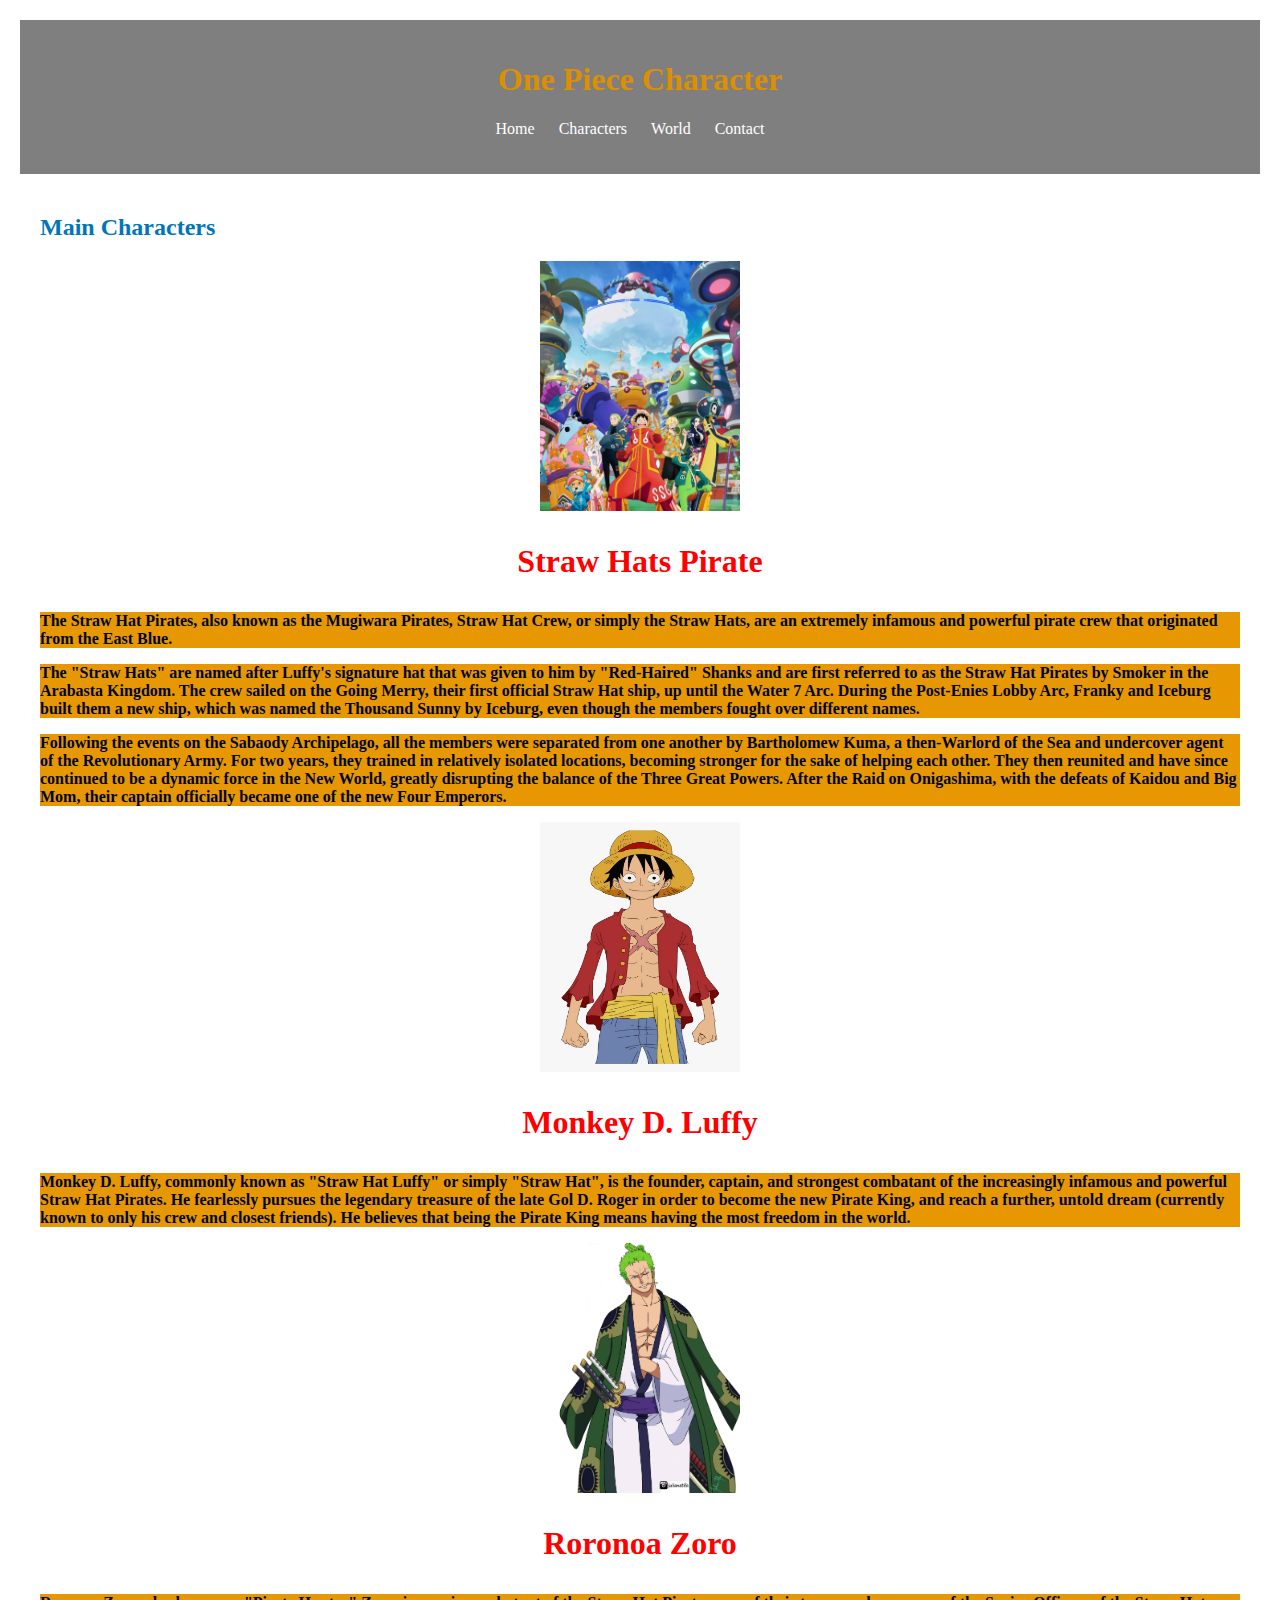
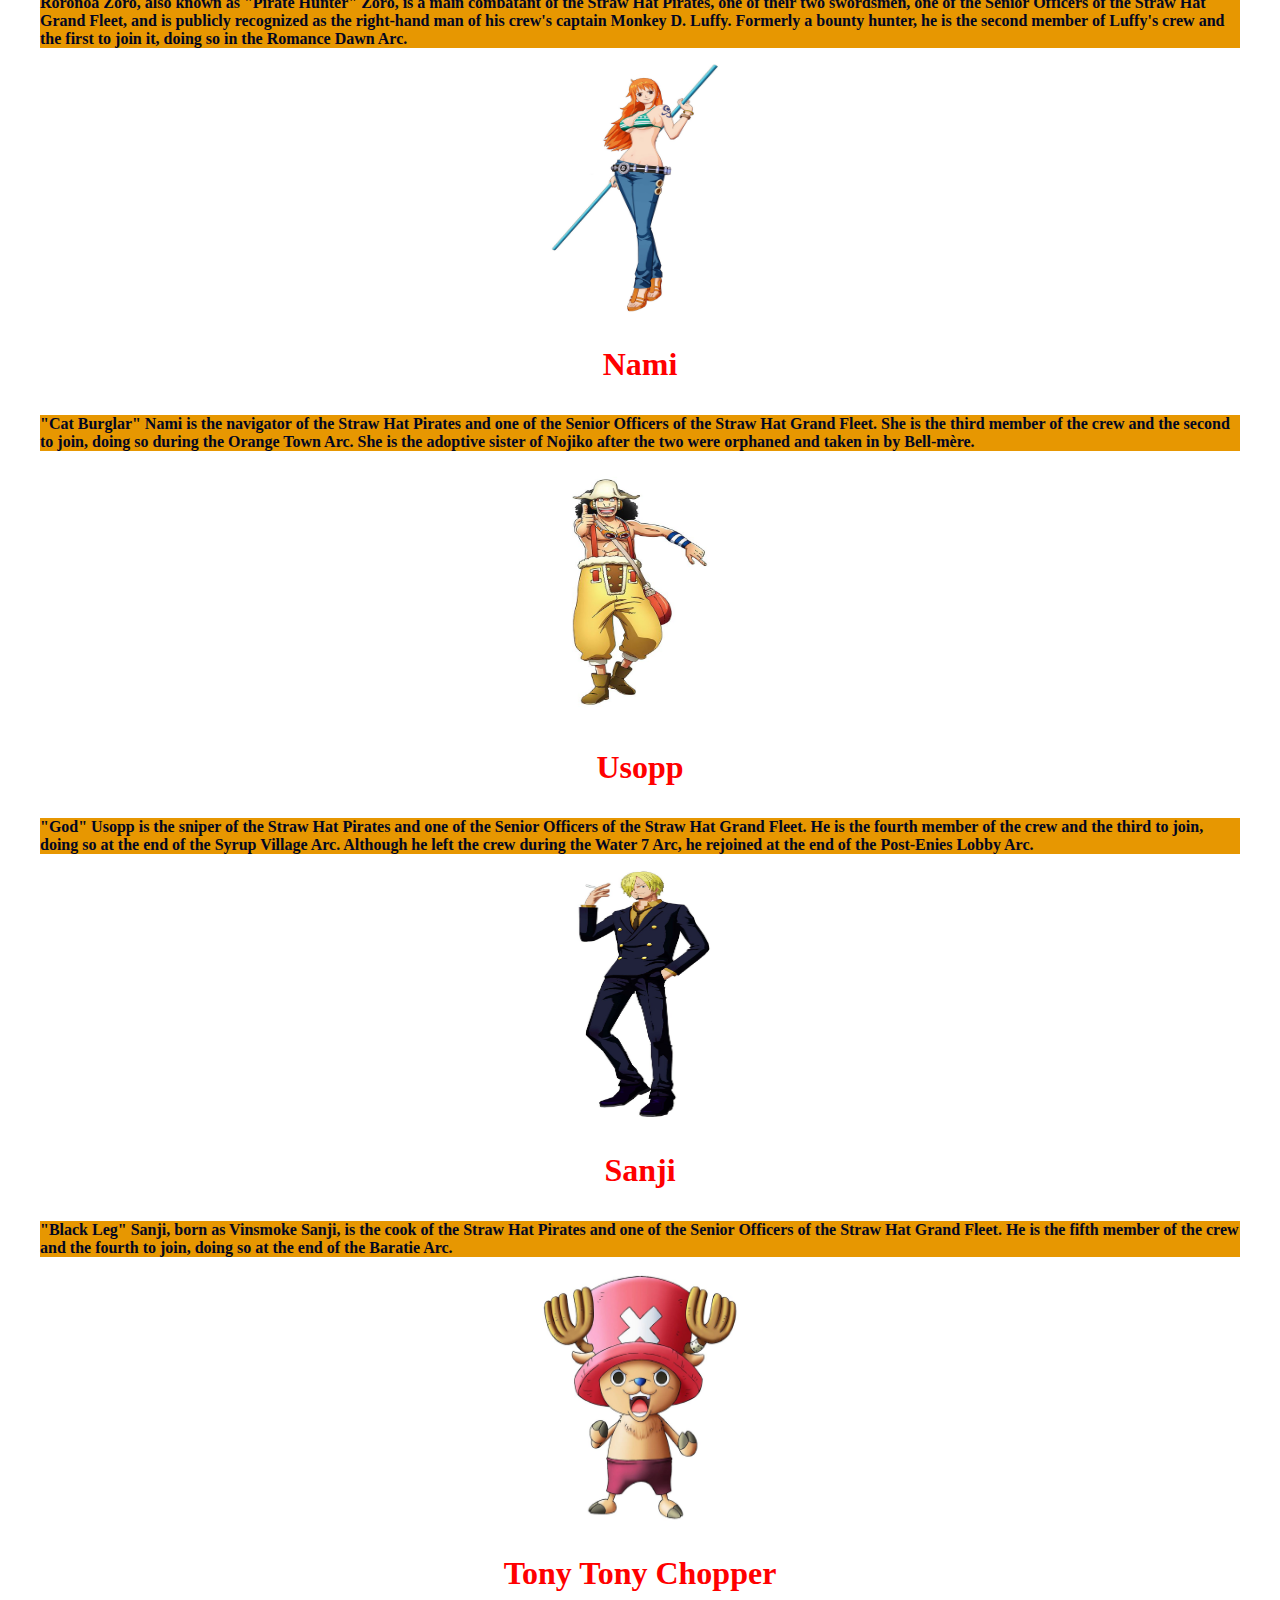
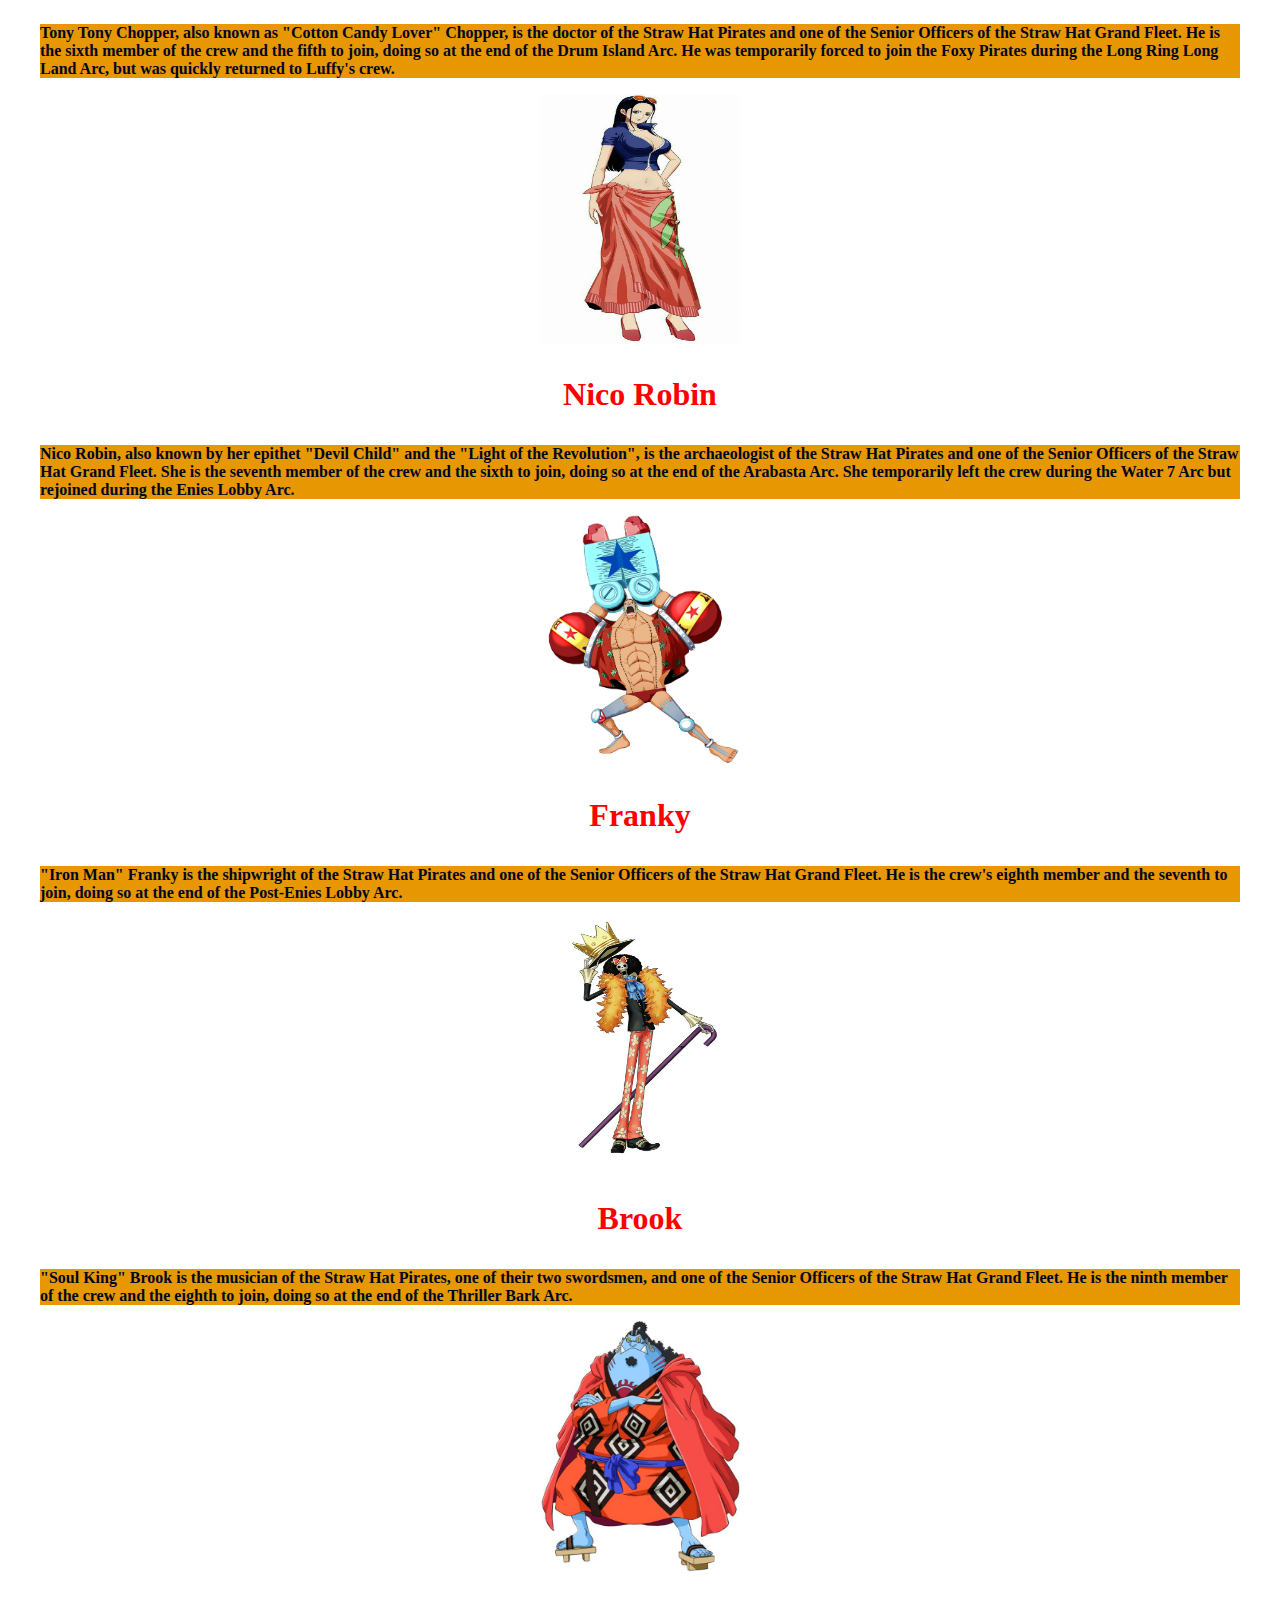
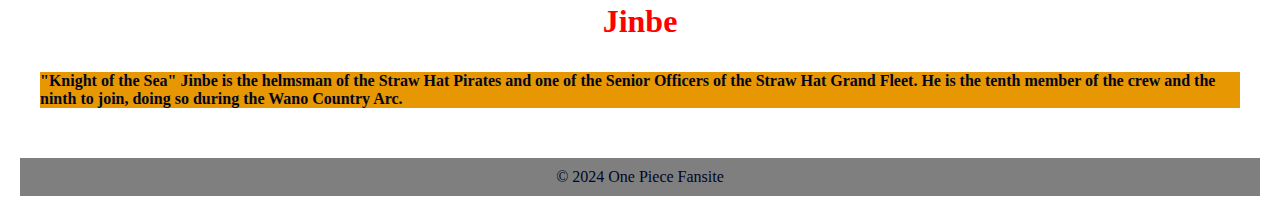
<file: One Piece Wiki/character.html>
<!DOCTYPE html>
<html lang="en">
    <head>
        <meta charset="UTF-8">
        <meta name="viewport" content="width=device-width, initial-scale=1.0">
        <link rel="stylesheet" href="styles.css" type="text/css"/>
        <title>One Piece Characters</title>
    </head>

    <body>
        <header>
            <h1>One Piece Character</h1>
            <nav>
                <ul>
                    <li><a href="index.html">Home</a></li>
                    <li><a href="character.html">Characters</a></li>
                    <li><a href="world.html">World</a></li>
                    <li><a href="contact.html">Contact</a></li>
                </ul>
            </nav>
        </header>

        <main>
            <section id="main-character">
                <h2>Main Characters</h2>
                <div class="character">
                    <img src="strawhats.jpg" width="200" height="250" alt="Straw Hats Pirate" class="center">
                    <h3>Straw Hats Pirate</h3>
                    <p><b>The Straw Hat Pirates, also known as the Mugiwara Pirates, Straw Hat Crew, or simply the Straw Hats, are an extremely infamous and powerful pirate crew that originated from the East Blue.</b></p>
                    <p><b>The "Straw Hats" are named after Luffy's signature hat that was given to him by "Red-Haired" Shanks and are first referred to as the Straw Hat Pirates by Smoker in the Arabasta Kingdom. The crew sailed on the Going Merry, their first official Straw Hat ship, up until the Water 7 Arc. During the Post-Enies Lobby Arc, Franky and Iceburg built them a new ship, which was named the Thousand Sunny by Iceburg, even though the members fought over different names.</b></p>
                    <p><b>Following the events on the Sabaody Archipelago, all the members were separated from one another by Bartholomew Kuma, a then-Warlord of the Sea and undercover agent of the Revolutionary Army. For two years, they trained in relatively isolated locations, becoming stronger for the sake of helping each other. They then reunited and have since continued to be a dynamic force in the New World, greatly disrupting the balance of the Three Great Powers. After the Raid on Onigashima, with the defeats of Kaidou and Big Mom, their captain officially became one of the new Four Emperors.</b></p>
                </div>
                <div class="character">
                    <img src="luffy.jpg" width="200" height="250" alt="Monkey D. Luffy" class="center">
                    <h3>Monkey D. Luffy</h3>
                    <p><b>Monkey D. Luffy, commonly known as "Straw Hat Luffy" or simply "Straw Hat", is the founder, captain, and strongest combatant of the increasingly infamous and powerful Straw Hat Pirates. He fearlessly pursues the legendary treasure of the late Gol D. Roger in order to become the new Pirate King, and reach a further, untold dream (currently known to only his crew and closest friends). He believes that being the Pirate King means having the most freedom in the world.</b></p>
                </div>
                <div class="character">
                    <img src="zoro.jpg" width="200" height="250" alt="Roronoa Zoro" class="center">
                    <h3>Roronoa Zoro</h3>
                    <p><b>Roronoa Zoro, also known as "Pirate Hunter" Zoro, is a main combatant of the Straw Hat Pirates, one of their two swordsmen, one of the Senior Officers of the Straw Hat Grand Fleet, and is publicly recognized as the right-hand man of his crew's captain Monkey D. Luffy. Formerly a bounty hunter, he is the second member of Luffy's crew and the first to join it, doing so in the Romance Dawn Arc.</b></p>
                </div>
                <div class="character">
                    <img src="nami.jpg" width="200" height="250" alt="Nami" class="center">
                    <h3>Nami</h3>
                    <p><b>"Cat Burglar" Nami is the navigator of the Straw Hat Pirates and one of the Senior Officers of the Straw Hat Grand Fleet. She is the third member of the crew and the second to join, doing so during the Orange Town Arc. She is the adoptive sister of Nojiko after the two were orphaned and taken in by Bell-mère.</b></p>
                </div>
                <div class="character">
                    <img src="usopp.jpg" width="200" height="250" alt="Usopp" class="center">
                    <h3>Usopp</h3>
                    <p><b>"God" Usopp is the sniper of the Straw Hat Pirates and one of the Senior Officers of the Straw Hat Grand Fleet. He is the fourth member of the crew and the third to join, doing so at the end of the Syrup Village Arc. Although he left the crew during the Water 7 Arc, he rejoined at the end of the Post-Enies Lobby Arc.</b></p>
                </div>
                <div class="character">
                    <img src="sanji.jpg" width="200" height="250" alt="Sanji" class="center">
                    <h3>Sanji</h3>
                    <p><b>"Black Leg" Sanji, born as Vinsmoke Sanji, is the cook of the Straw Hat Pirates and one of the Senior Officers of the Straw Hat Grand Fleet. He is the fifth member of the crew and the fourth to join, doing so at the end of the Baratie Arc.</b></p>
                </div>
                <div class="character">
                    <img src="chopper.jpg" width="200" height="250" alt="Tony Tony Chopper" class="center">
                    <h3>Tony Tony Chopper</h3>
                    <p><b>Tony Tony Chopper, also known as "Cotton Candy Lover" Chopper, is the doctor of the Straw Hat Pirates and one of the Senior Officers of the Straw Hat Grand Fleet. He is the sixth member of the crew and the fifth to join, doing so at the end of the Drum Island Arc. He was temporarily forced to join the Foxy Pirates during the Long Ring Long Land Arc, but was quickly returned to Luffy's crew.</b></p>
                </div>
                <div class="character">
                    <img src="robin.jpg" width="200" height="250" alt="Nico Robin" class="center">
                    <h3>Nico Robin</h3>
                    <p><b>Nico Robin, also known by her epithet "Devil Child" and the "Light of the Revolution", is the archaeologist of the Straw Hat Pirates and one of the Senior Officers of the Straw Hat Grand Fleet. She is the seventh member of the crew and the sixth to join, doing so at the end of the Arabasta Arc. She temporarily left the crew during the Water 7 Arc but rejoined during the Enies Lobby Arc.</b></p>
                </div>
                <div class="character">
                    <img src="franky.jpg" width="200" height="250" alt="Franky" class="center">
                    <h3>Franky</h3>
                    <p><b>"Iron Man" Franky is the shipwright of the Straw Hat Pirates and one of the Senior Officers of the Straw Hat Grand Fleet. He is the crew's eighth member and the seventh to join, doing so at the end of the Post-Enies Lobby Arc.</b></p>
                </div>
                <div class="character">
                    <img src="brook.jpg" width="200" height="250" alt="Brook" class="center">
                    <h3>Brook</h3>
                    <p><b>"Soul King" Brook is the musician of the Straw Hat Pirates, one of their two swordsmen, and one of the Senior Officers of the Straw Hat Grand Fleet. He is the ninth member of the crew and the eighth to join, doing so at the end of the Thriller Bark Arc.</b></p>
                </div>
                <div class="character">
                    <img src="jinbe.jpg" width="200" height="250" alt="Jinbe" class="center">
                    <h3>Jinbe</h3>
                    <p><b>"Knight of the Sea" Jinbe is the helmsman of the Straw Hat Pirates and one of the Senior Officers of the Straw Hat Grand Fleet. He is the tenth member of the crew and the ninth to join, doing so during the Wano Country Arc.</b></p>
                </div>
            </section>
        </main>

        <footer>
            <p1>&copy; 2024 One Piece Fansite</p1>
        </footer>

    </body>
</html>
</file>
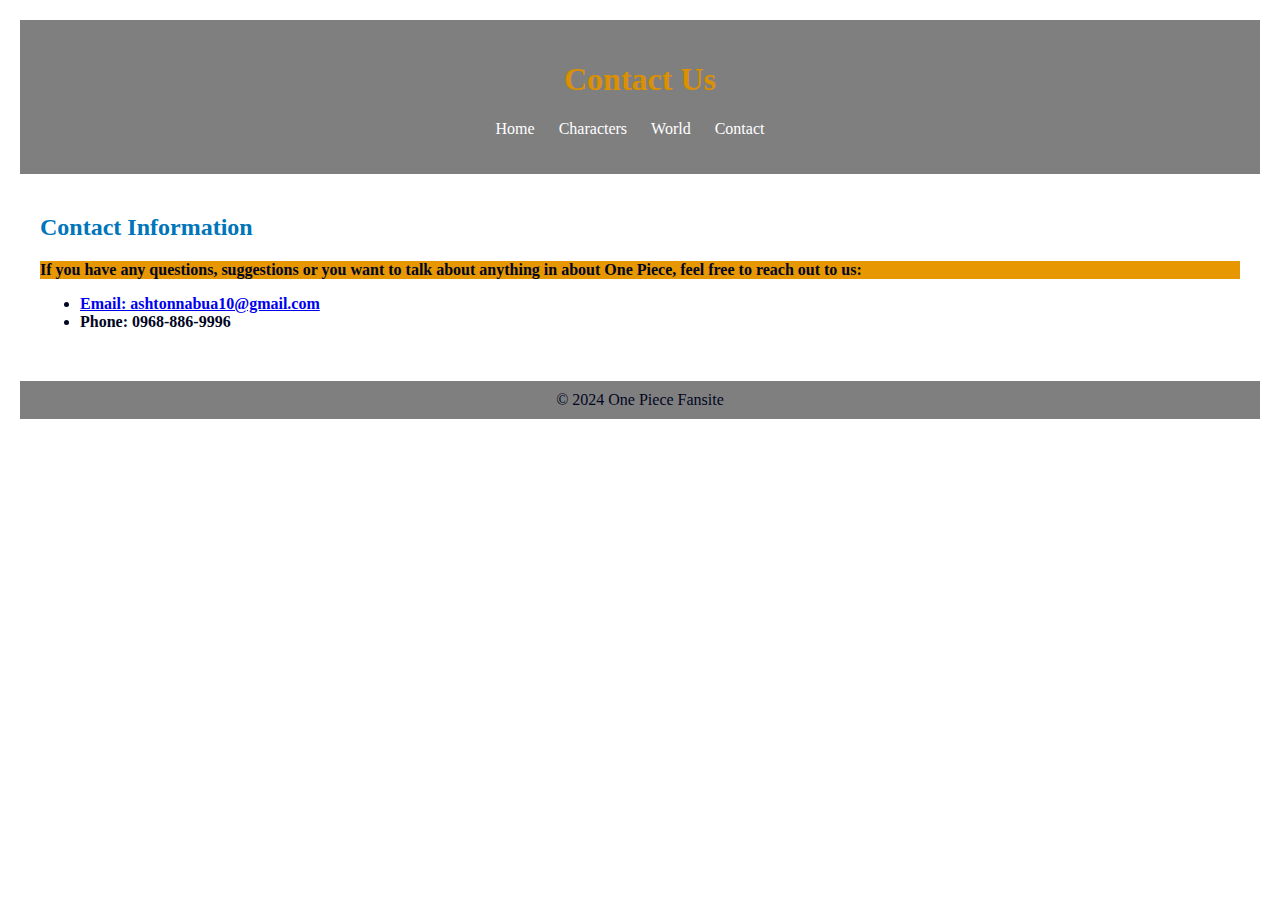
<file: One Piece Wiki/contact.html>
<!DOCTYPE html>
<html lang="en">
<head>
    <meta charset="UTF-8">
    <meta name="viewport" content="width=device-width, initial-scale=1.0">
    <link rel="stylesheet" href="styles.css" type="text/css"/>
    <title>Contact Us</title>
</head>

<body>
    <header>
        <h1>Contact Us</h1>
        <nav>
            <ul>
                <li><a href="index.html">Home</a></li>
                <li><a href="character.html">Characters</a></li>
                <li><a href="world.html">World</a></li>
                <li><a href="contact.html">Contact</a></li>
            </ul>
        </nav>
    </header>
    
    <main>
        <section>
            <h2>Contact Information</h2>
            <p><b>If you have any questions, suggestions or you want to talk about anything in about One Piece, feel free to reach out to us:</b></p>
            <ul>
                <li> <b> <a href ="ashtonnabua10@gmail.com">  Email: ashtonnabua10@gmail.com</a> </b> </li>
                <li> <b> Phone: 0968-886-9996 </b> </li>
            </ul>
        </section>
    </main>

    <footer>
        <p1>&copy; 2024 One Piece Fansite</p1>
    </footer>
</body>
</html>
</file>
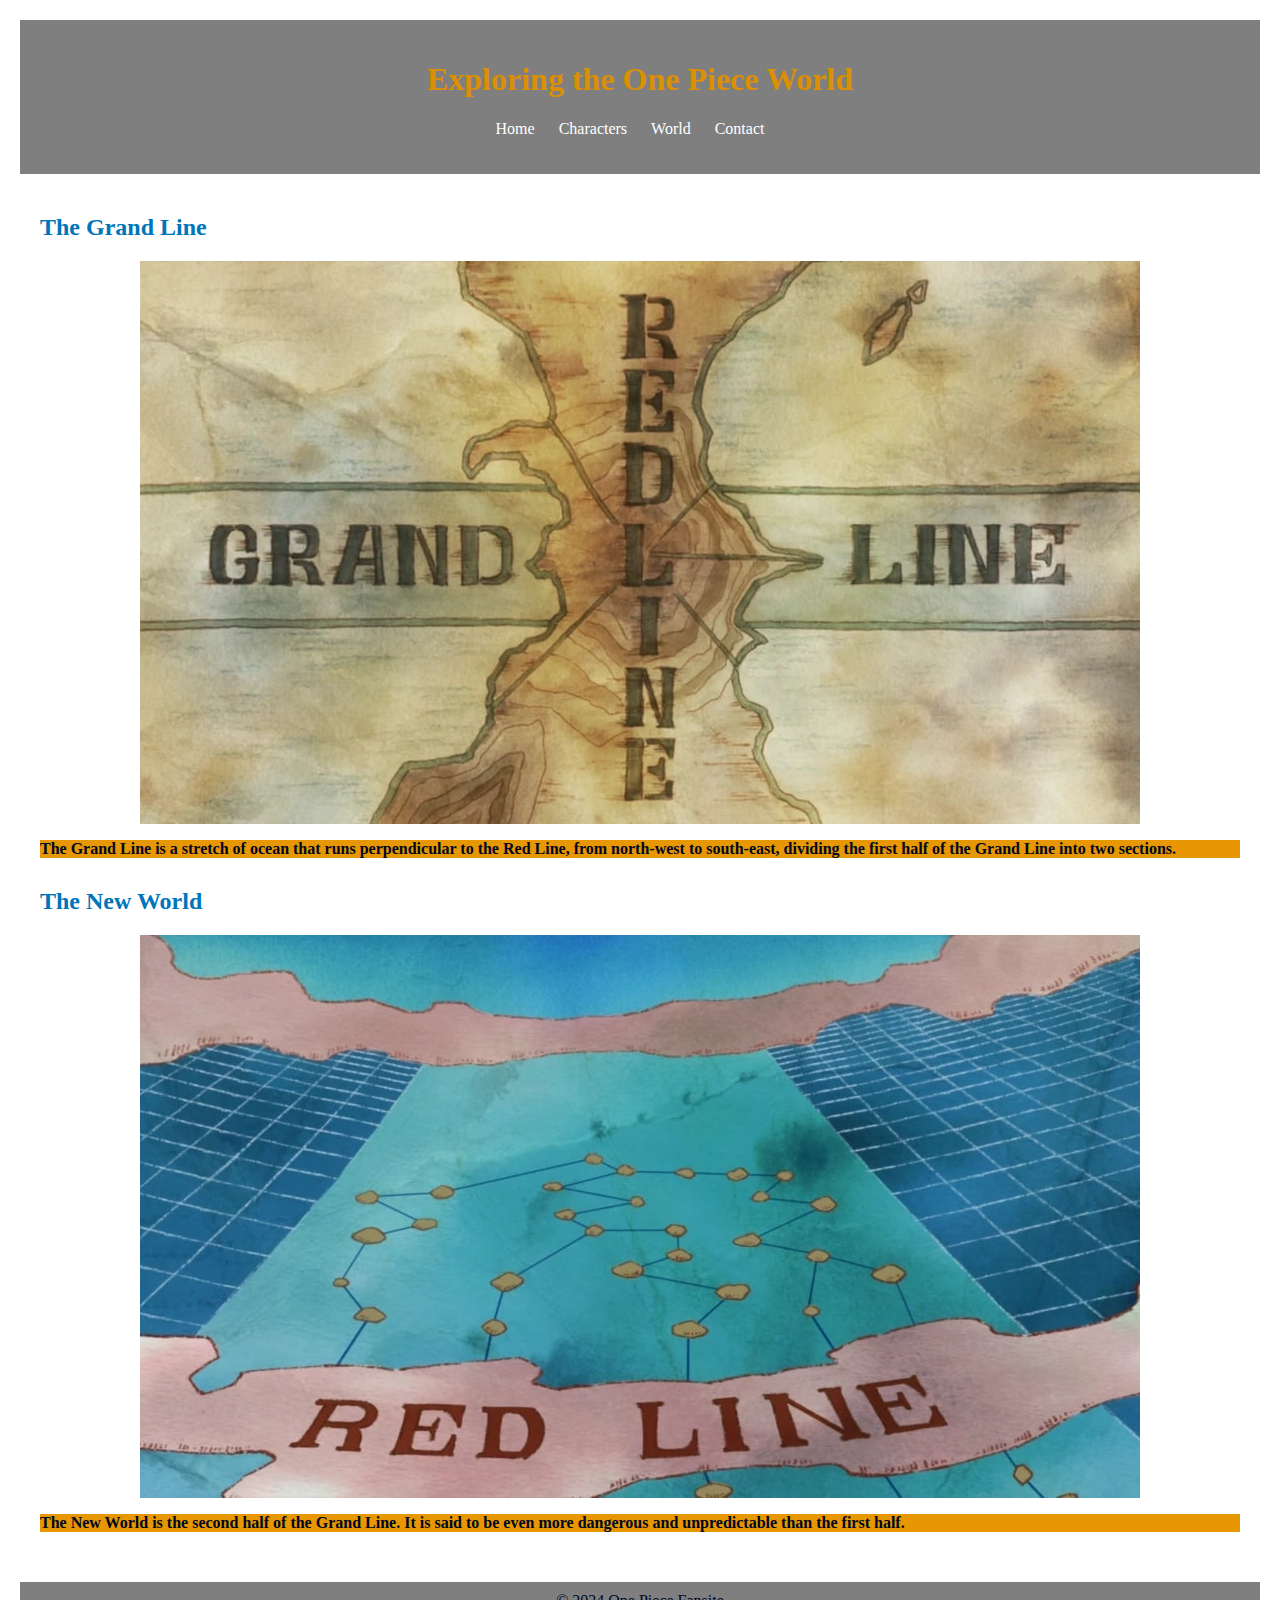
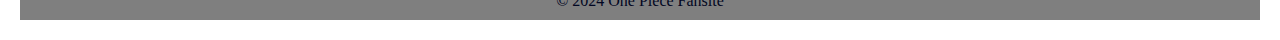
<file: One Piece Wiki/world.html>
<!DOCTYPE html>
<html lang="en">
    <head>
        <meta charset="UTF-8">
        <meta name="viewport" content="width=device-width, initial-scale=1.0">
        <link rel="stylesheet" href="styles.css" type="text/css"/>
        <title>One Piece World</title>
    </head>

    <body>
        <header>
            <h1>Exploring the One Piece World</h1>
            <nav>
                <ul>
                    <li><a href="index.html">Home</a></li>
                    <li><a href="character.html">Characters</a></li>
                    <li><a href="world.html">World</a></li>
                    <li><a href="contact.html">Contact</a></li>
                </ul>
            </nav>
        </header>

        <main>
            <section>
                <h2>The Grand Line</h2>
                <div class="world">
                    <img src="grand line.jpg" alt="The Grand Line" class="center">
                    <p><b>The Grand Line is a stretch of ocean that runs perpendicular to the Red Line, from north-west to south-east, dividing the first half of the Grand Line into two sections.</b></p>
                </div>
            </section>

            <section id="new-world">
                <h2>The New World</h2>
                <div class="world">
                    <img src="new world.jpg" alt="The New World" class="center">
                    <p><b>The New World is the second half of the Grand Line. It is said to be even more dangerous and unpredictable than the first half.</b></p>
                </div>
            </section>
        </main>

        <footer>
            <p1>&copy; 2024 One Piece Fansite</p1>
        </footer>

    </body>
</html>
</file>
<file: One Piece Wiki/styles.css>
body {
    margin: 0;
    padding: 0;
    background-image: url('https://images-wixmp-ed30a86b8c4ca887773594c2.wixmp.com/f/d25b8838-dabc-4aa2-9600-8d17a2118fde/ddnzy1q-3a13bbe5-358e-47bf-aa4f-bc1ad414ff6d.png/v1/fill/w_1039,h_769,q_70,strp/one_piece_world_map_by_sharpsider_ddnzy1q-pre.jpg?token=eyJ0eXAiOiJKV1QiLCJhbGciOiJIUzI1NiJ9.[base64].BwwOKboNr1dkqfITDxZDuReE0AG85UTj1DX8wZrM4V0'); 
    background-position: center;
    background-repeat: no-repeat;
    background-size: cover;
    background-attachment: fixed;
    font-family: Georgia, 'Times New Roman', Times, serif;
    padding: 20px;
    color: rgb(1, 6, 34);
}

header {
    background-color: rgba(0, 0, 0, 0.5);
    padding: 20px;
    text-align: center;
    color:#fff
}

nav ul {
    list-style-type: none;
    padding: 0;
}

nav ul li {
    display: inline;
    margin-right: 20px;
}

nav ul li a {
    color: #fff;
    text-decoration: none;
}

nav ul li a:hover {
    color: #ffffff;
}

main {
    padding: 20px;
}

section {
    margin-bottom: 30px;
}

h1 {
    color: rgb(219, 143, 2);
    font-size: xx-large;
}

h2 {
    color: #0075b9;
    font-size: x-large;
}

footer {
    background-color: rgba(0, 0, 0, 0.5);
    padding: 10px;
    text-align: center;
}

h3 {
    color: red;
    text-align: center;
    font-size: xx-large;
}

h4 {
    color: rgb(108, 0, 151);
    font-size: large;
}

.center {
    display: block;
    margin-left: auto;
    margin-right: auto;
    width: 25;
    height: 10;
  }

blockquote {
    text-align: center;
    font-size: larger;
    color: blue;
  }

  p {
    background-color: rgb(231, 151, 1);
  }
</file>
